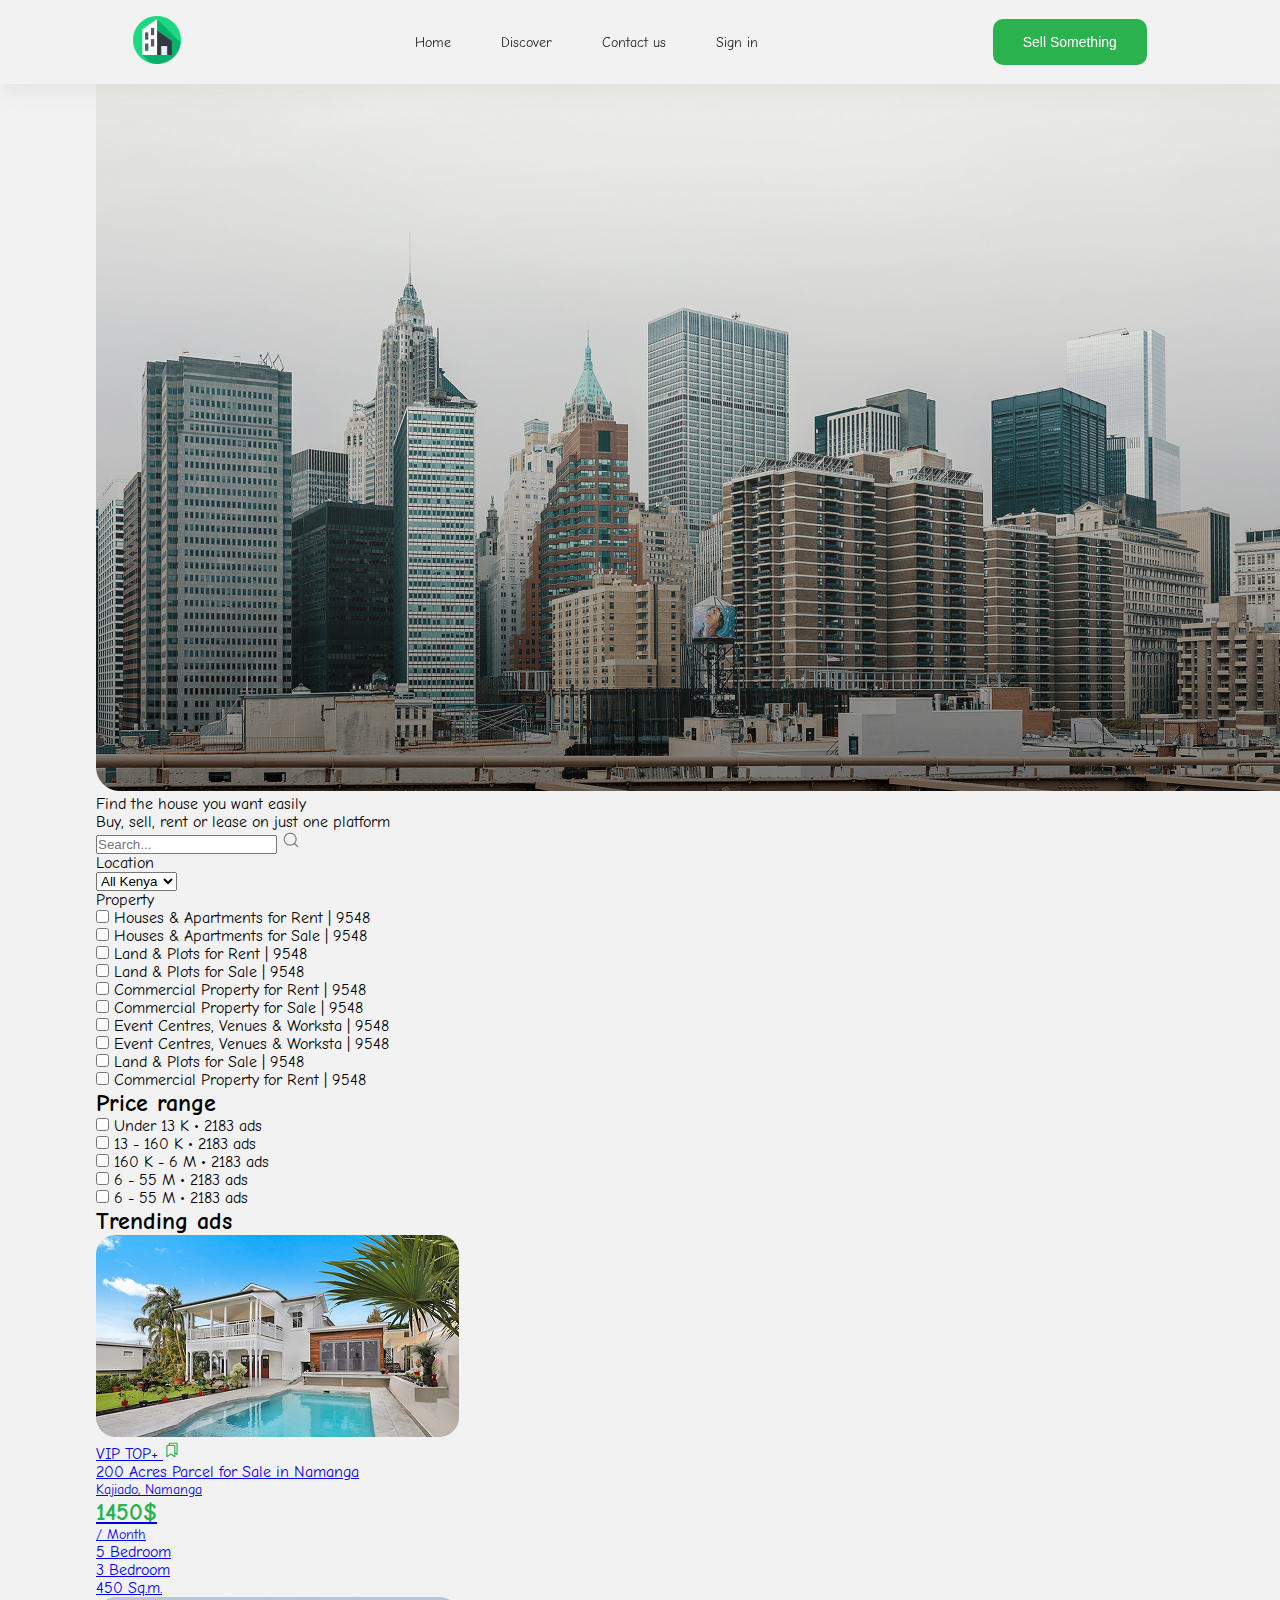
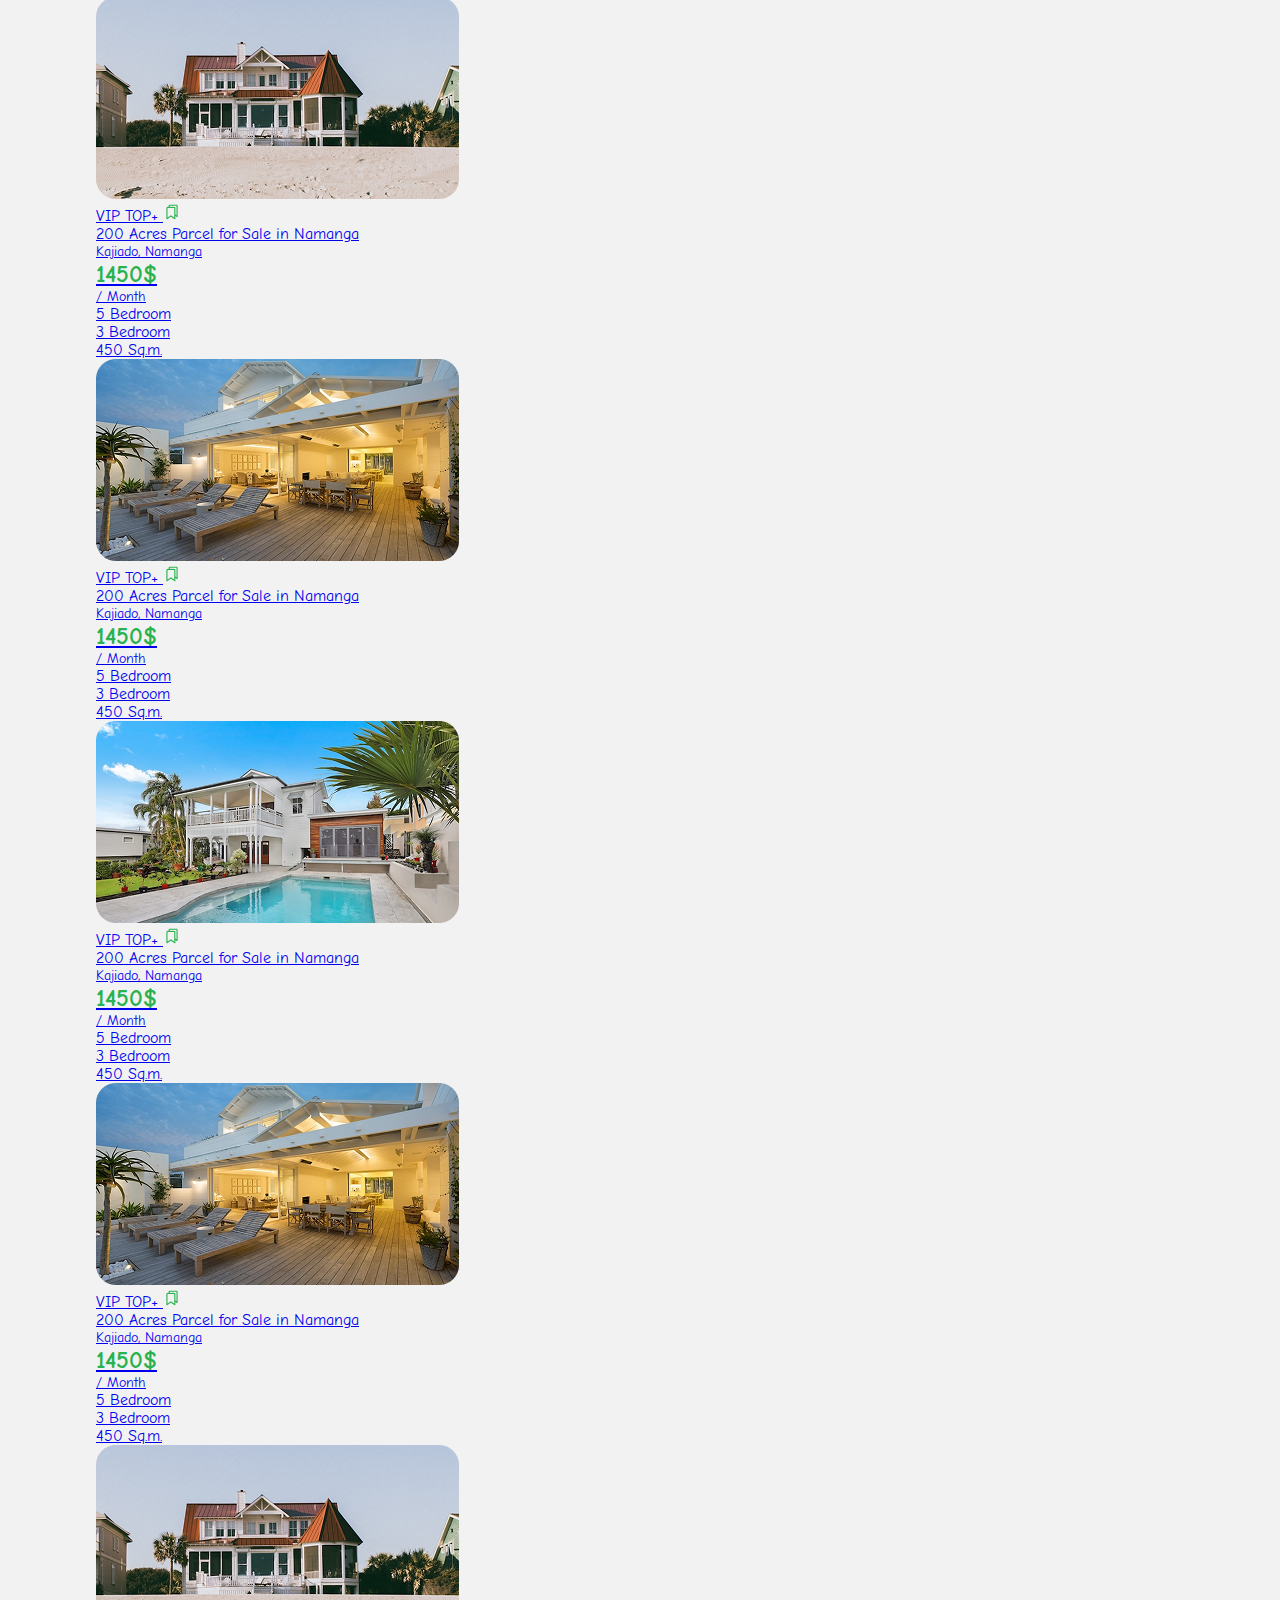
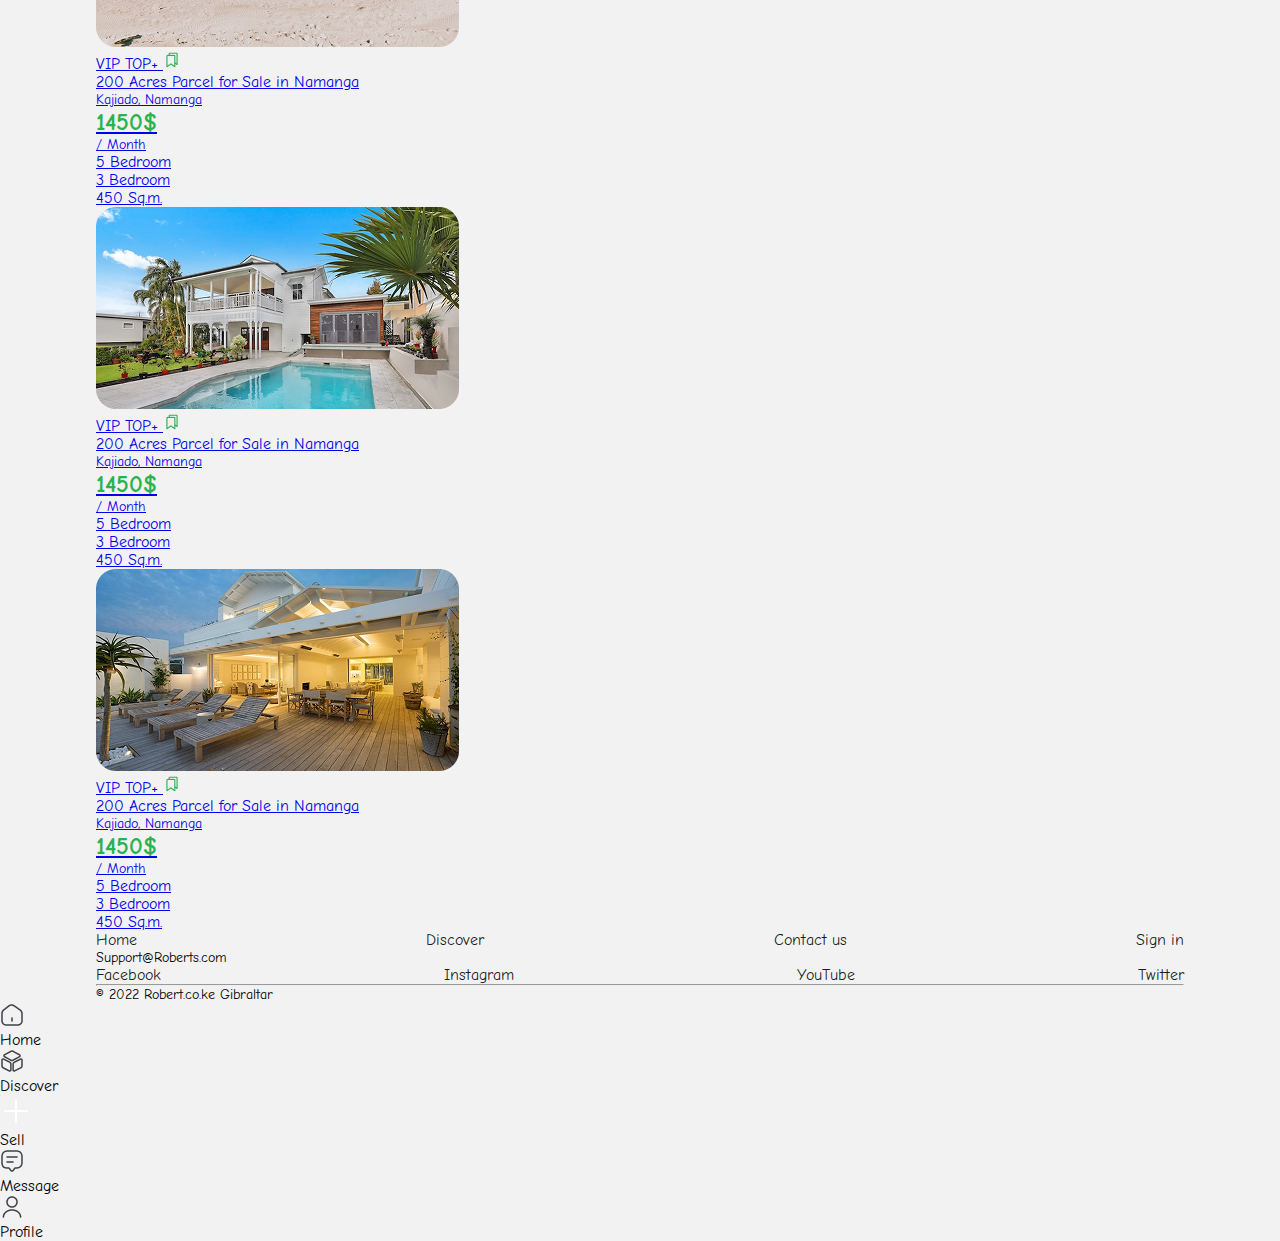
<file: index.html>
<!DOCTYPE html>
<html lang="en">
  <head>
    <meta charset="UTF-8" />
    <meta name="viewport" content="width=device-width, initial-scale=1.0" />
    <!--fonts-->
    <link rel="preconnect" href="https://fonts.googleapis.com" />
    <link rel="preconnect" href="https://fonts.gstatic.com" crossorigin />
    <link
      href="https://fonts.googleapis.com/css2?family=Comic+Neue:wght@700&display=swap"
      rel="stylesheet"
    />

    <link rel="stylesheet" href="src/style.css" />
    <link rel="shortcut icon" href="src/img/logo.svg" type="image-logo" />
    <title>home</title>

    <!--meta tags-->
    <!-- SEO: description და keywords -->
    <meta name="description" content="იყიდება და ქირავდება ბინები/სახლები" />
    <meta
      name="keywords"
      content="უძრავი ქონება, იყიდება ბინა, ქირავდება ბინა, სახლი იყიდება, ქირავდება სახლი, იყიდება აპარტამენტი"
    />

    <!-- Open Graph (Facebook, LinkedIn) -->
    <meta
      property="og:url"
      content="https://mariamokitashvili.github.io/homes/"
    />
    <meta property="og:type" content="website" />
    <meta property="og:title" content="იყიდება და ქირავდება ბინები" />
    <meta
      property="og:description"
      content="იყიდება და ქირავდება სახლები/აპარტამენტები/ბინები."
    />
    <meta
      property="og:image"
      content="https://raw.githubusercontent.com/mariamokitashvili/homes/main/src/img/img1.png"
    />

    <!-- Twitter Cards -->
    <meta name="twitter:card" content="summary_large_image" />
    <meta name="twitter:title" content="იყიდება&ქირავდება" />
    <meta name="twitter:description" content="ბინები და სახლები." />
    <meta
      name="twitter:image"
      content="https://raw.githubusercontent.com/mariamokitashvili/homes/main/src/img/img1.png"
    />
  </head>
  <body>
    <header>
      <!--header nav-->
      <div class="container">
        <div class="header-container">
          <a href="#"
            ><img class="logo" src="src/img/logo.svg" alt="home logo"
          /></a>
          <nav>
            <ul>
              <li>
                <a href="#"> Home </a>
              </li>
              <li>
                <a href="#"> Discover </a>
              </li>
              <li>
                <a href="#"> Contact us </a>
              </li>
              <li>
                <a href="#"> Sign in </a>
              </li>
            </ul>
          </nav>
          <button class="header-btn">Sell Something</button>
          <div class="search-btn-container">
            <img
              class="search-btn"
              src="src/img/search.png"
              alt="Search icon"
            />
          </div>
        </div>
      </div>
    </header>
    <main>
      <section class="first-sec">
        <div class="hero-aside container">
          <div class="hero-container">
            <div class="image-container">
              <img src="src/img/main.png" alt="buildings" />
            </div>
            <div class="hero-text">
              <h1>Find the house you want easily</h1>
              <h4>Buy, sell, rent or lease on just one platform</h4>
              <div class="search-box">
                <input type="text" placeholder="Search..." />
                <img src="src/img/search.png" alt="Search icon" />
              </div>
            </div>
          </div>
          <!--aside-->
          <aside>
            <form action="#" method="#">
              <div class="form-container">
                <h1>Location</h1>
                <label for="inputState" class="form-label"></label>
                <select id="inputState" class="form-select">
                  <option selected>All Kenya</option>
                  <option>Nairobi</option>
                  <option>Mombasa</option>
                  <option>Kisumu</option>
                </select>
              </div>
              <!--property-->
              <div>
                <h1>Property</h1>
                <div class="checkboxes">
                  <div>
                    <input class="check-input" type="checkbox" id="checkbox1" />
                    <label class="check" for="checkbox1">
                      Houses & Apartments for Rent | 9548
                    </label>
                  </div>
                  <div>
                    <input class="check-input" type="checkbox" id="checkbox2" />
                    <label class="check" for="checkbox2">
                      Houses & Apartments for Sale | 9548
                    </label>
                  </div>
                  <div>
                    <input class="check-input" type="checkbox" id="checkbox3" />
                    <label class="check" for="checkbox3">
                      Land & Plots for Rent | 9548
                    </label>
                  </div>
                  <div>
                    <input class="check-input" type="checkbox" id="checkbox4" />
                    <label class="check" for="checkbox4">
                      Land & Plots for Sale | 9548
                    </label>
                  </div>
                  <div>
                    <input class="check-input" type="checkbox" id="checkbox5" />
                    <label class="check" for="checkbox5">
                      Commercial Property for Rent | 9548
                    </label>
                  </div>
                  <div>
                    <input class="check-input" type="checkbox" id="checkbox6" />
                    <label class="check" for="checkbox6">
                      Commercial Property for Sale | 9548
                    </label>
                  </div>
                  <div>
                    <input class="check-input" type="checkbox" id="checkbox7" />
                    <label class="check" for="checkbox7">
                      Event Centres, Venues & Worksta | 9548
                    </label>
                  </div>
                  <div>
                    <input class="check-input" type="checkbox" id="checkbox8" />
                    <label class="check" for="checkbox8">
                      Event Centres, Venues & Worksta | 9548
                    </label>
                  </div>
                  <div>
                    <input class="check-input" type="checkbox" id="checkbox9" />
                    <label class="check" for="checkbox9">
                      Land & Plots for Sale | 9548
                    </label>
                  </div>
                  <div>
                    <input
                      class="check-input"
                      type="checkbox"
                      id="checkbox10"
                    />
                    <label class="check" for="checkbox10">
                      Commercial Property for Rent | 9548
                    </label>
                  </div>
                </div>
                <!--price range-->
                <h2>Price range</h2>
                <div class="checkboxes">
                  <div>
                    <input class="check-input" type="checkbox" id="checkbox1" />
                    <label class="check" for="checkbox1">
                      Under 13 K • 2183 ads
                    </label>
                  </div>
                  <div>
                    <input class="check-input" type="checkbox" id="checkbox2" />
                    <label class="check" for="checkbox2">
                      13 - 160 K • 2183 ads
                    </label>
                  </div>
                  <div>
                    <input class="check-input" type="checkbox" id="checkbox3" />
                    <label class="check" for="checkbox3">
                      160 K - 6 M • 2183 ads
                    </label>
                  </div>
                  <div>
                    <input class="check-input" type="checkbox" id="checkbox4" />
                    <label class="check" for="checkbox4">
                      6 - 55 M • 2183 ads
                    </label>
                  </div>
                  <div>
                    <input class="check-input" type="checkbox" id="checkbox5" />
                    <label class="check" for="checkbox5">
                      6 - 55 M • 2183 ads
                    </label>
                  </div>
                </div>
              </div>
            </form>
          </aside>
        </div>
      </section>
      <section>
        <!--cards-->
        <div class="article-container container">
          <h2>Trending ads</h2>
          <div class="articles">
            <a href="second.html" class="card-link">
              <article>
                <div class="card">
                  <div class="card-body">
                    <img src="src/img/img1.png" class="card-img" alt="house" />
                    <div class="spans-container">
                      <span>VIP TOP+</span>
                      <span>
                        <img src="src/img/Frame.png" alt="button" />
                      </span>
                    </div>
                    <div class="card-text">
                      <div>
                        <h4>200 Acres Parcel for Sale in Namanga</h4>
                        <p>Kajiado, Namanga</p>
                      </div>
                      <div class="price">
                        <h5>1450$</h5>
                        <p>/ Month</p>
                      </div>
                    </div>
                    <div class="card-footer">
                      <h4>5 Bedroom</h4>
                      <h4>3 Bedroom</h4>
                      <h4>450 Sq.m.</h4>
                    </div>
                  </div>
                </div>
              </article></a
            >
            <a href="second.html" class="card-link">
              <article>
                <div class="card">
                  <div class="card-body">
                    <img src="src/img/img2.png" class="card-img" alt="house" />
                    <div class="spans-container">
                      <span>VIP TOP+</span>
                      <span>
                        <img src="src/img/Frame.png" alt="button" />
                      </span>
                    </div>
                    <div class="card-text">
                      <div>
                        <h4>200 Acres Parcel for Sale in Namanga</h4>
                        <p>Kajiado, Namanga</p>
                      </div>
                      <div class="price">
                        <h5>1450$</h5>
                        <p>/ Month</p>
                      </div>
                    </div>
                    <div class="card-footer">
                      <h4>5 Bedroom</h4>
                      <h4>3 Bedroom</h4>
                      <h4>450 Sq.m.</h4>
                    </div>
                  </div>
                </div>
              </article></a
            ><a href="second.html" class="card-link">
              <article>
                <div class="card">
                  <div class="card-body">
                    <img src="src/img/img3.png" class="card-img" alt="house" />
                    <div class="spans-container">
                      <span>VIP TOP+</span>
                      <span>
                        <img src="src/img/Frame.png" alt="button" />
                      </span>
                    </div>
                    <div class="card-text">
                      <div>
                        <h4>200 Acres Parcel for Sale in Namanga</h4>
                        <p>Kajiado, Namanga</p>
                      </div>
                      <div class="price">
                        <h5>1450$</h5>
                        <p>/ Month</p>
                      </div>
                    </div>
                    <div class="card-footer">
                      <h4>5 Bedroom</h4>
                      <h4>3 Bedroom</h4>
                      <h4>450 Sq.m.</h4>
                    </div>
                  </div>
                </div>
              </article></a
            >
            <a href="second.html" class="card-link">
              <article>
                <div class="card">
                  <div class="card-body">
                    <img src="src/img/img1.png" class="card-img" alt="house" />
                    <div class="spans-container">
                      <span>VIP TOP+</span>
                      <span>
                        <img src="src/img/Frame.png" alt="button" />
                      </span>
                    </div>
                    <div class="card-text">
                      <div>
                        <h4>200 Acres Parcel for Sale in Namanga</h4>
                        <p>Kajiado, Namanga</p>
                      </div>
                      <div class="price">
                        <h5>1450$</h5>
                        <p>/ Month</p>
                      </div>
                    </div>
                    <div class="card-footer">
                      <h4>5 Bedroom</h4>
                      <h4>3 Bedroom</h4>
                      <h4>450 Sq.m.</h4>
                    </div>
                  </div>
                </div>
              </article></a
            ><a href="second.html" class="card-link">
              <article>
                <div class="card">
                  <div class="card-body">
                    <img src="src/img/img3.png" class="card-img" alt="house" />
                    <div class="spans-container">
                      <span>VIP TOP+</span>
                      <span>
                        <img src="src/img/Frame.png" alt="button" />
                      </span>
                    </div>
                    <div class="card-text">
                      <div>
                        <h4>200 Acres Parcel for Sale in Namanga</h4>
                        <p>Kajiado, Namanga</p>
                      </div>
                      <div class="price">
                        <h5>1450$</h5>
                        <p>/ Month</p>
                      </div>
                    </div>
                    <div class="card-footer">
                      <h4>5 Bedroom</h4>
                      <h4>3 Bedroom</h4>
                      <h4>450 Sq.m.</h4>
                    </div>
                  </div>
                </div>
              </article></a
            >
            <a href="second.html" class="card-link">
              <article>
                <div class="card">
                  <div class="card-body">
                    <img src="src/img/img2.png" class="card-img" alt="house" />
                    <div class="spans-container">
                      <span>VIP TOP+</span>
                      <span>
                        <img src="src/img/Frame.png" alt="button" />
                      </span>
                    </div>
                    <div class="card-text">
                      <div>
                        <h4>200 Acres Parcel for Sale in Namanga</h4>
                        <p>Kajiado, Namanga</p>
                      </div>
                      <div class="price">
                        <h5>1450$</h5>
                        <p>/ Month</p>
                      </div>
                    </div>
                    <div class="card-footer">
                      <h4>5 Bedroom</h4>
                      <h4>3 Bedroom</h4>
                      <h4>450 Sq.m.</h4>
                    </div>
                  </div>
                </div>
              </article></a
            >
            <a href="second.html" class="card-link">
              <article>
                <div class="card">
                  <div class="card-body">
                    <img src="src/img/img1.png" class="card-img" alt="house" />
                    <div class="spans-container">
                      <span>VIP TOP+</span>
                      <span>
                        <img src="src/img/Frame.png" alt="button" />
                      </span>
                    </div>
                    <div class="card-text">
                      <div>
                        <h4>200 Acres Parcel for Sale in Namanga</h4>
                        <p>Kajiado, Namanga</p>
                      </div>
                      <div class="price">
                        <h5>1450$</h5>
                        <p>/ Month</p>
                      </div>
                    </div>
                    <div class="card-footer">
                      <h4>5 Bedroom</h4>
                      <h4>3 Bedroom</h4>
                      <h4>450 Sq.m.</h4>
                    </div>
                  </div>
                </div>
              </article></a
            >
            <a href="second.html" class="card-link">
              <article>
                <div class="card">
                  <div class="card-body">
                    <img src="src/img/img3.png" class="card-img" alt="house" />
                    <div class="spans-container">
                      <span>VIP TOP+</span>
                      <span>
                        <img src="src/img/Frame.png" alt="button" />
                      </span>
                    </div>
                    <div class="card-text">
                      <div>
                        <h4>200 Acres Parcel for Sale in Namanga</h4>
                        <p>Kajiado, Namanga</p>
                      </div>
                      <div class="price">
                        <h5>1450$</h5>
                        <p>/ Month</p>
                      </div>
                    </div>
                    <div class="card-footer">
                      <h4>5 Bedroom</h4>
                      <h4>3 Bedroom</h4>
                      <h4>450 Sq.m.</h4>
                    </div>
                  </div>
                </div>
              </article></a
            >
          </div>
        </div>
      </section>
    </main>
  </body>
  <!--footer-->
  <footer>
    <div class="footer-content container">
      <div class="footer-container">
        <nav>
          <ul>
            <li>
              <a href="#"> Home </a>
            </li>
            <li>
              <a href="#"> Discover </a>
            </li>
            <li>
              <a href="#"> Contact us </a>
            </li>
            <li>
              <a href="#"> Sign in </a>
            </li>
          </ul>
        </nav>
        <p>Support@Roberts.com</p>
        <nav>
          <ul>
            <li>
              <a href="https://www.facebook.com/" target="_blank"> Facebook </a>
            </li>
            <li>
              <a href="https://www.instagram.com/" target="_blank">
                Instagram
              </a>
            </li>
            <li>
              <a href="https://www.youtube.com/" target="_blank"> YouTube </a>
            </li>
            <li>
              <a href="https://x.com" target="_blank"> Twitter </a>
            </li>
          </ul>
        </nav>
      </div>
      <hr />
      <div class="rights"><p>© 2022 Robert.co.ke Gibraltar</p></div>
    </div>
  </footer>
  <!--mobile nav-->
  <section class="mobile-nav">
    <div class="bottom-nav">
      <div>
        <img src="src/img/home.png" alt="home" />
        <h4>Home</h4>
      </div>
      <div>
        <img src="src/img/discover.png" alt="discover" />
        <h4>Discover</h4>
      </div>
      <div class="sell-container">
        <span><img src="src/img/plus.png" alt="plus" /></span>
        <h4>Sell</h4>
      </div>
      <div>
        <img src="src/img/message.png" alt="message" />
        <h4>Message</h4>
      </div>
      <div>
        <img src="src/img/user.png" alt="Profile" />
        <h4>Profile</h4>
      </div>
    </div>
  </section>
</html>
</file>
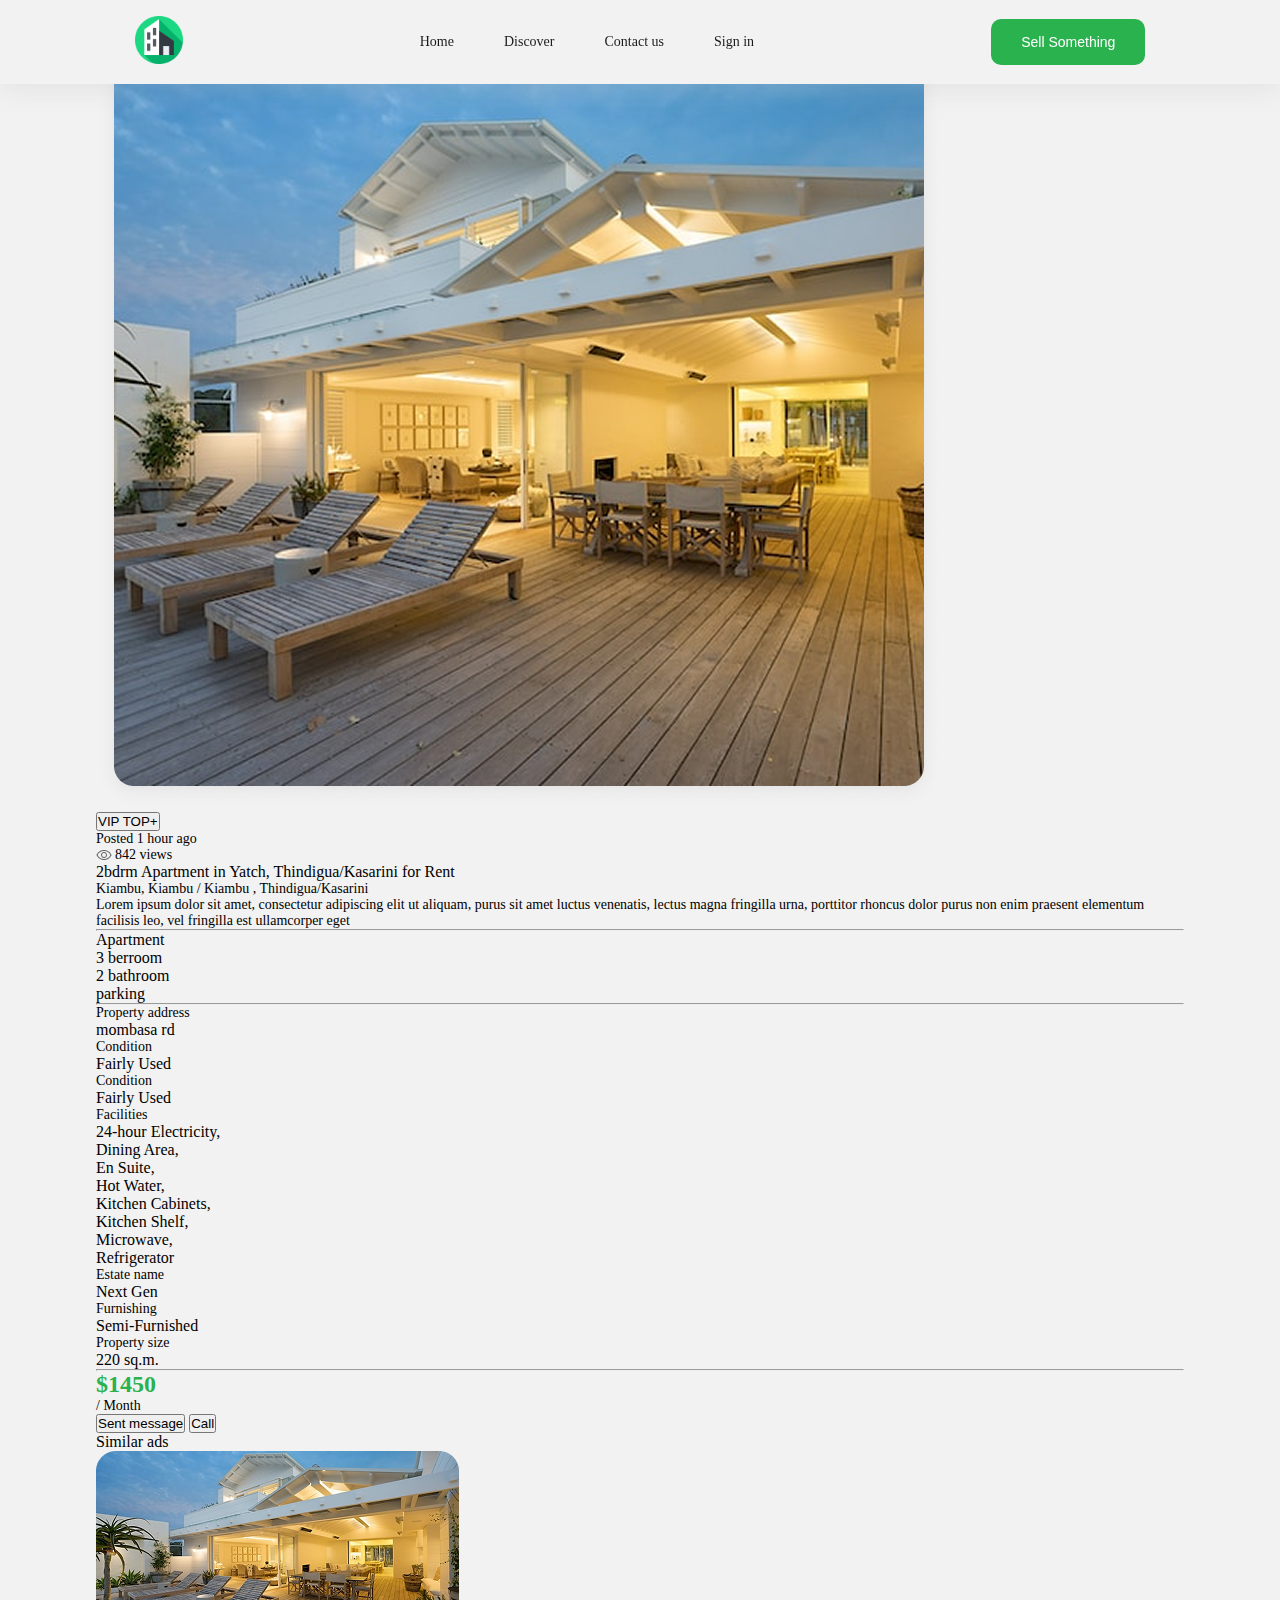
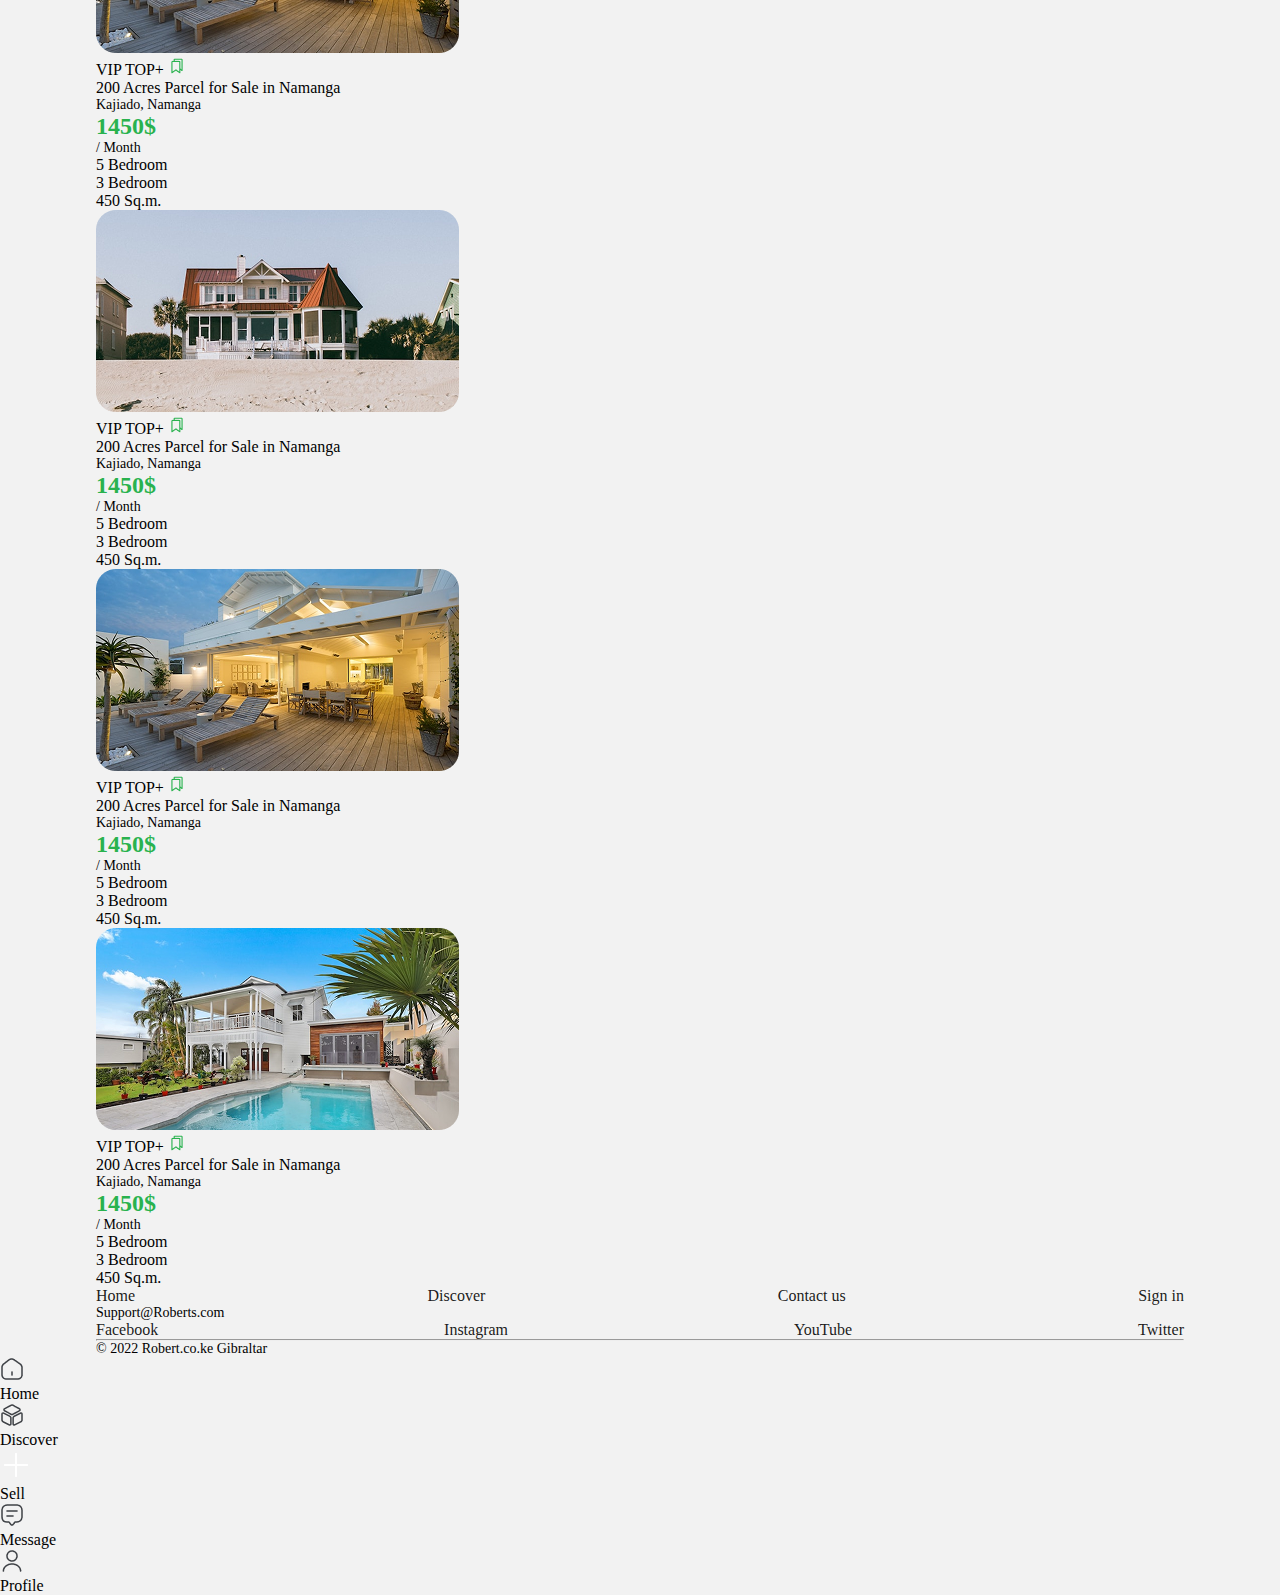
<file: second.html>
<!DOCTYPE html>
<html lang="en">
  <head>
    <meta charset="UTF-8" />
    <meta name="viewport" content="width=device-width, initial-scale=1.0" />
    <title>home</title>
    <link rel="stylesheet" href="src/style.css" />
    <link rel="shortcut icon" href="src/img/logo.svg" type="image-logo" />
    <!--font-->
    <link rel="preconnect" href="https://fonts.googleapis.com" />
    <link rel="preconnect" href="https://fonts.gstatic.com" crossorigin />
    <link
      href="https://fonts.googleapis.com/css2?family=Emilys+Candy&display=swap"
      rel="stylesheet"
    />
  </head>
  <body class="home-page-body">
    <header>
      <div class="container">
        <div class="header-container">
          <a href="index.html" target="_parent"
            ><img class="logo" src="src/img/logo.svg" alt="home logo"
          /></a>
          <nav>
            <ul>
              <li>
                <a href="#"> Home </a>
              </li>
              <li>
                <a href="#"> Discover </a>
              </li>
              <li>
                <a href="#"> Contact us </a>
              </li>
              <li>
                <a href="#"> Sign in </a>
              </li>
            </ul>
          </nav>
          <button class="header-btn">Sell Something</button>
          <div class="search-btn-container">
            <img
              class="search-btn"
              src="src/img/search.png"
              alt="Search icon"
            />
          </div>
        </div>
      </div>
    </header>
    <main>
      <section class="first-sec">
        <div class="hero container">
          <div class="hero-img-container">
            <div class="hero-image">
              <img src="src/img/secondmain.png" alt="apartment" />
            </div>
          </div>
          <div class="hero-b card-box">
            <div class="hero-info-container card-box">
              <div class="info-header width-90">
                <div><button class="vip-top">VIP TOP+</button></div>
                <p>Posted 1 hour ago</p>
                <div style="display: flex; align-items: center; gap: 3px">
                  <img src="src/img/eyes.png" alt="" />
                  <p>842 views</p>
                </div>
              </div>
              <div class="info-body">
                <div class="info-text width-90">
                  <h1>2bdrm Apartment in Yatch, Thindigua/Kasarini for Rent</h1>
                  <p>Kiambu, Kiambu / Kiambu , Thindigua/Kasarini</p>
                  <p>
                    Lorem ipsum dolor sit amet, consectetur adipiscing elit ut
                    aliquam, purus sit amet luctus venenatis, lectus magna
                    fringilla urna, porttitor rhoncus dolor purus non enim
                    praesent elementum facilisis leo, vel fringilla est
                    ullamcorper eget
                  </p>
                </div>
                <hr />
                <div class="list width-90">
                  <h4>Apartment</h4>
                  <h4>3 berroom</h4>
                  <h4>2 bathroom</h4>
                  <h4>parking</h4>
                </div>
                <hr />
                <div class="details width-90">
                  <div>
                    <div>
                      <p>Property address</p>
                      <h4>mombasa rd</h4>
                    </div>
                    <div>
                      <p>Condition</p>
                      <h4>Fairly Used</h4>
                    </div>
                    <div>
                      <p>Condition</p>
                      <h4>Fairly Used</h4>
                    </div>
                  </div>
                  <div class="facilities">
                    <div>
                      <p>Facilities</p>
                      <div>
                        <h4>24-hour Electricity,</h4>
                        <h4>Dining Area,</h4>
                        <h4>En Suite,</h4>
                        <h4>Hot Water,</h4>
                        <h4>Kitchen Cabinets,</h4>
                        <h4>Kitchen Shelf,</h4>
                        <h4>Microwave,</h4>
                        <h4>Refrigerator</h4>
                      </div>
                    </div>
                  </div>
                  <div>
                    <div>
                      <p>Estate name</p>
                      <h4>Next Gen</h4>
                    </div>
                    <div>
                      <p>Furnishing</p>
                      <h4>Semi-Furnished</h4>
                    </div>
                    <div>
                      <p>Property size</p>
                      <h4>220 sq.m.</h4>
                    </div>
                  </div>
                </div>
                <hr />
                <div class="price-buttons width-90">
                  <div class="price">
                    <h5>$1450</h5>
                    <p>/ Month</p>
                  </div>
                  <div class="buttons">
                    <button class="sent-btn">Sent message</button>
                    <button class="call-btn">Call</button>
                  </div>
                </div>
              </div>
            </div>
          </div>
        </div>
      </section>
      <section>
        <div class="article-container container">
          <h1>Similar ads</h1>
          <div class="articles">
            <a class="card-link">
              <article>
                <div class="card">
                  <div class="card-body">
                    <img src="src/img/img3.png" class="card-img" alt="house" />
                    <div class="spans-container">
                      <span>VIP TOP+</span>
                      <span>
                        <img src="src/img/Frame.png" alt="button" />
                      </span>
                    </div>
                    <div class="card-text">
                      <div>
                        <h4>200 Acres Parcel for Sale in Namanga</h4>
                        <p>Kajiado, Namanga</p>
                      </div>
                      <div class="price">
                        <h5>1450$</h5>
                        <p>/ Month</p>
                      </div>
                    </div>
                    <div class="card-footer">
                      <h4>5 Bedroom</h4>
                      <h4>3 Bedroom</h4>
                      <h4>450 Sq.m.</h4>
                    </div>
                  </div>
                </div>
              </article></a
            >
            <a class="card-link">
              <article>
                <div class="card">
                  <div class="card-body">
                    <img src="src/img/img2.png" class="card-img" alt="house" />
                    <div class="spans-container">
                      <span>VIP TOP+</span>
                      <span>
                        <img src="src/img/Frame.png" alt="button" />
                      </span>
                    </div>
                    <div class="card-text">
                      <div>
                        <h4>200 Acres Parcel for Sale in Namanga</h4>
                        <p>Kajiado, Namanga</p>
                      </div>
                      <div class="price">
                        <h5>1450$</h5>
                        <p>/ Month</p>
                      </div>
                    </div>
                    <div class="card-footer">
                      <h4>5 Bedroom</h4>
                      <h4>3 Bedroom</h4>
                      <h4>450 Sq.m.</h4>
                    </div>
                  </div>
                </div>
              </article></a
            ><a class="card-link">
              <article>
                <div class="card">
                  <div class="card-body">
                    <img src="src/img/img3.png" class="card-img" alt="house" />
                    <div class="spans-container">
                      <span>VIP TOP+</span>
                      <span>
                        <img src="src/img/Frame.png" alt="button" />
                      </span>
                    </div>
                    <div class="card-text">
                      <div>
                        <h4>200 Acres Parcel for Sale in Namanga</h4>
                        <p>Kajiado, Namanga</p>
                      </div>
                      <div class="price">
                        <h5>1450$</h5>
                        <p>/ Month</p>
                      </div>
                    </div>
                    <div class="card-footer">
                      <h4>5 Bedroom</h4>
                      <h4>3 Bedroom</h4>
                      <h4>450 Sq.m.</h4>
                    </div>
                  </div>
                </div>
              </article></a
            >
            <a class="card-link">
              <article>
                <div class="card">
                  <div class="card-body">
                    <img src="src/img/img1.png" class="card-img" alt="house" />
                    <div class="spans-container">
                      <span>VIP TOP+</span>
                      <span>
                        <img src="src/img/Frame.png" alt="button" />
                      </span>
                    </div>
                    <div class="card-text">
                      <div>
                        <h4>200 Acres Parcel for Sale in Namanga</h4>
                        <p>Kajiado, Namanga</p>
                      </div>
                      <div class="price">
                        <h5>1450$</h5>
                        <p>/ Month</p>
                      </div>
                    </div>
                    <div class="card-footer">
                      <h4>5 Bedroom</h4>
                      <h4>3 Bedroom</h4>
                      <h4>450 Sq.m.</h4>
                    </div>
                  </div>
                </div>
              </article></a
            >
          </div>
        </div>
      </section>
    </main>
    <!--footer-->
    <footer>
      <div class="footer-content container">
        <div class="footer-container">
          <nav>
            <ul>
              <li>
                <a href="#"> Home </a>
              </li>
              <li>
                <a href="#"> Discover </a>
              </li>
              <li>
                <a href="#"> Contact us </a>
              </li>
              <li>
                <a href="#"> Sign in </a>
              </li>
            </ul>
          </nav>
          <p>Support@Roberts.com</p>
          <nav>
            <ul>
              <li>
                <a href="https://www.facebook.com/" target="_blank">
                  Facebook
                </a>
              </li>
              <li>
                <a href="https://www.instagram.com/" target="_blank">
                  Instagram
                </a>
              </li>
              <li>
                <a href="https://www.youtube.com/" target="_blank"> YouTube </a>
              </li>
              <li>
                <a href="https://x.com" target="_blank"> Twitter </a>
              </li>
            </ul>
          </nav>
        </div>
        <hr />
        <div class="rights"><p>© 2022 Robert.co.ke Gibraltar</p></div>
      </div>
    </footer>
    <section class="mobile-nav">
      <div class="bottom-nav">
        <div>
          <img src="src/img/home.png" alt="home" />
          <h4>Home</h4>
        </div>
        <div>
          <img src="src/img/discover.png" alt="discover" />
          <h4>Discover</h4>
        </div>
        <div class="sell-container">
          <span><img src="src/img/plus.png" alt="" /></span>
          <h4>Sell</h4>
        </div>
        <div>
          <img src="src/img/message.png" alt="message" />
          <h4>Message</h4>
        </div>
        <div>
          <img src="src/img/user.png" alt="Profile" />
          <h4>Profile</h4>
        </div>
      </div>
    </section>
  </body>
</html>
</file>
<file: src/style.css>
* {
  margin: 0;
  padding: 0;
  box-sizing: border-box;
}
.comic-neue-bold {
  font-family: "Comic Neue", cursive;
  font-weight: 700;
  font-style: normal;
}
body {
  background-color: #f2f2f2;
  font-family: "Comic Neue", cursive;
}
.container {
  max-width: 1925px;
  width: 85%;
  margin: 0 auto;
}
h1 {
  font-size: 16px;
  font-weight: 500;
}
h4 {
  font-size: 16px;
  font-weight: 400;
}
h5 {
  color: #29b24e;
  font-size: 24px;
}
p {
  font-size: 14px;
  font-weight: 400;
}

/* header */
header {
  padding: 20px 0;
  font-size: 14px;
}
.header-container {
  display: flex;
  justify-content: space-around;
  align-items: center;
  position: fixed;
  top: 0;
  left: 50%;
  transform: translate(-50%);
  z-index: 1;
  background-color: #f2f2f2;
  padding: 16px;
  width: 100%;
  box-shadow: 0px 5px 25px 0px #c2c2c24f;
}
.header-container .logo {
  width: 48px;
  height: 48px;
}
nav ul {
  display: flex;
  justify-content: space-between;
  align-items: center;
  gap: 50px;
}
li {
  list-style: none;
}
li a {
  text-decoration: none;
  color: #000000e5;
  transition: 0.3s ease;
}
li a:hover {
  color: #29b24e;
}
.header-btn {
  padding: 15px 30px;
  border: none;
  border-radius: 10px;
  background-color: #29b24e;
  color: #ffffff;
  font-size: 14px;
  transition: 0.3s ease;
}
.header-btn:hover {
  background-color: #25a047;
  transform: scale(1.05);
}
.search-btn {
  padding: 15px;
  background-color: #f8f8f8;
  border-radius: 50%;
}
.search-btn:hover {
  background-color: #e0e0e0;
  cursor: pointer;
}
.search-btn-container {
  display: none;
}
.search-btn-container:hover {
  border: 1px solid #29b24e;
  border-radius: 15px;
  animation: slideIn 1s forwards ease-out;
}
</file>
